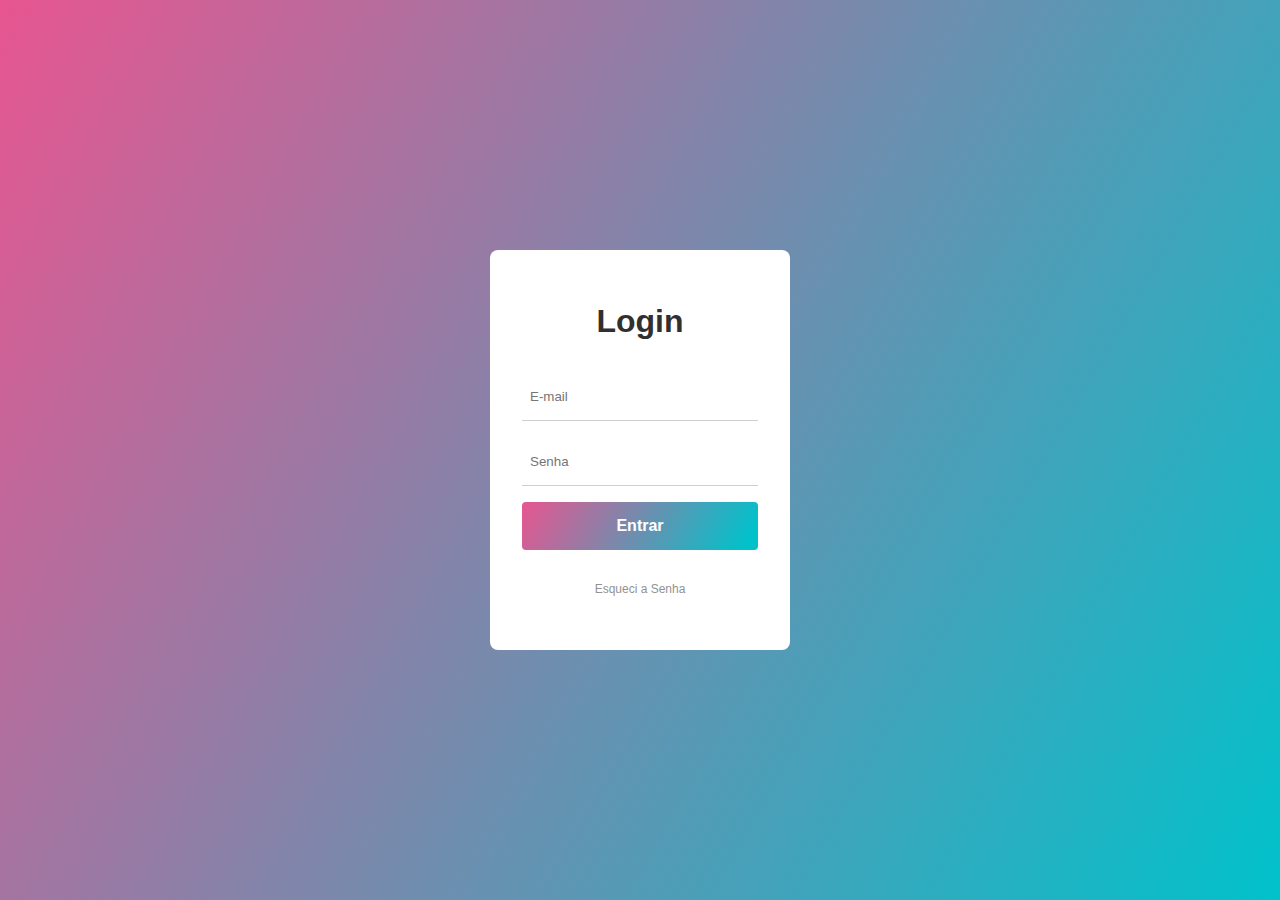
<file: index.html>
<!DOCTYPE html>
<html lang="pt-br">

<head>
    <meta charset="UTF-8">
    <meta http-equiv="X-UA-Compatible" content="IE=edge">
    <meta name="viewport" content="width=device-width, initial-scale=1.0">
    <link rel="stylesheet" href="style.css">
    <script defer src="script.js"></script>
    <title>Área de Login com CSS&JS</title>
</head>

<body>
    <main class="login">
        <div class="login-container">
            <h1 class="login-title">Login</h1>
            <form action="" class="login-form">
                <input type="email" class="login-input" placeholder="E-mail" />
                <span class="login-input-border"></span>
                <input type="password" class="login-input" placeholder="Senha" />
                <span class="login-input-border"></span>
                <button class="login-submit">Entrar</button>
                <a href="#" class="login-reset">Esqueci a Senha</a>
            </form>
            <!-- .login-form -->

        </div>
        <!-- .login-container -->
    </main>
    <!-- .login -->
</body>

</html>
</file>
<file: style.css>
:root {
    --input-linear: linear-gradient(120deg, #e75590, #00c2cb);
    --button-linear: linear-gradient(120deg, #e75590, #00c2cb, #e75590);
    --input-error: red;
    --input-success: rgb(18, 151, 107);
    --button-disabled: #acacac;
    --white: #fff;
    --black: #303030;
    --grey: #929292;
    --light-grey: #cfcfcf;
    --border-height: 1px;
}

body {
    margin: 0;
    padding: 0;
    font-family: sans-serif;
}

.login {
    height: 100vh;
    background: var(--input-linear);
    display: flex;
    justify-content: center;
    align-items: center;
}

.login-container {
    min-height: 400px;
    width: 300px;
    background-color: var(--white);
    border-radius: 8px;
    box-sizing: border-box;
    padding: 32px;
    display: flex;
    flex-direction: column;
    align-items: center;
}

.login-title {
    margin-bottom: 32px;
    color: var(--black);
}

.login-form {
    display: flex;
    width: 100%;
    flex-direction: column;
    align-items: center;
    justify-content: center;
}

.login-input {
    height: 48px;
    width: 100%;
    box-sizing: border-box;
    padding-left: 8px;
    border: unset;
    outline: none;
}

.login-input-border {
    height: var(--border-height);
    width: 100%;
    background-color: var(--light-grey);
    margin-bottom: 16px;
    transition: .3s ease-in-out;
}

.login-input-border::after {
    content: '';
    display: block;
    height: var(--border-height);
    width: 0;
    margin-bottom: 16px;
    background: var(--input-linear);
    transition: .3s ease-in-out;
}

.login-input:focus+.login-input-border::after {
    width: 100%;
}

.login-input-border.error {
    background-color: var(--input-error);
}

.login-input-border.error::after {
    background-color: var(--input-error);
}

.login-submit {
    height: 48px;
    width: 100%;
    box-sizing: border-box;
    border: unset;
    outline: none;
    background: var(--button-linear);
    background-size: 200%;
    margin-bottom: 32px;
    color: var(--white);
    font-size: 16px;
    border-radius: 4px;
    font-weight: bold;
    cursor: pointer;
    transition: .5s ease;
}

.login-submit:disabled {
    background-color: var(--button-disabled);
    cursor: not-allowed;
}

.login-submit:hover {
    background-position: right;
}

.login-submit.success {
    background-color: var(--input-success);
}

.login-submit.error {
    background: var(--input-error);
}

.login-reset {
    font-size: 12px;
    color: var(--grey);
    text-decoration: none;
}

.login-reset:hover {
    color: var(--black);
}
</file>
